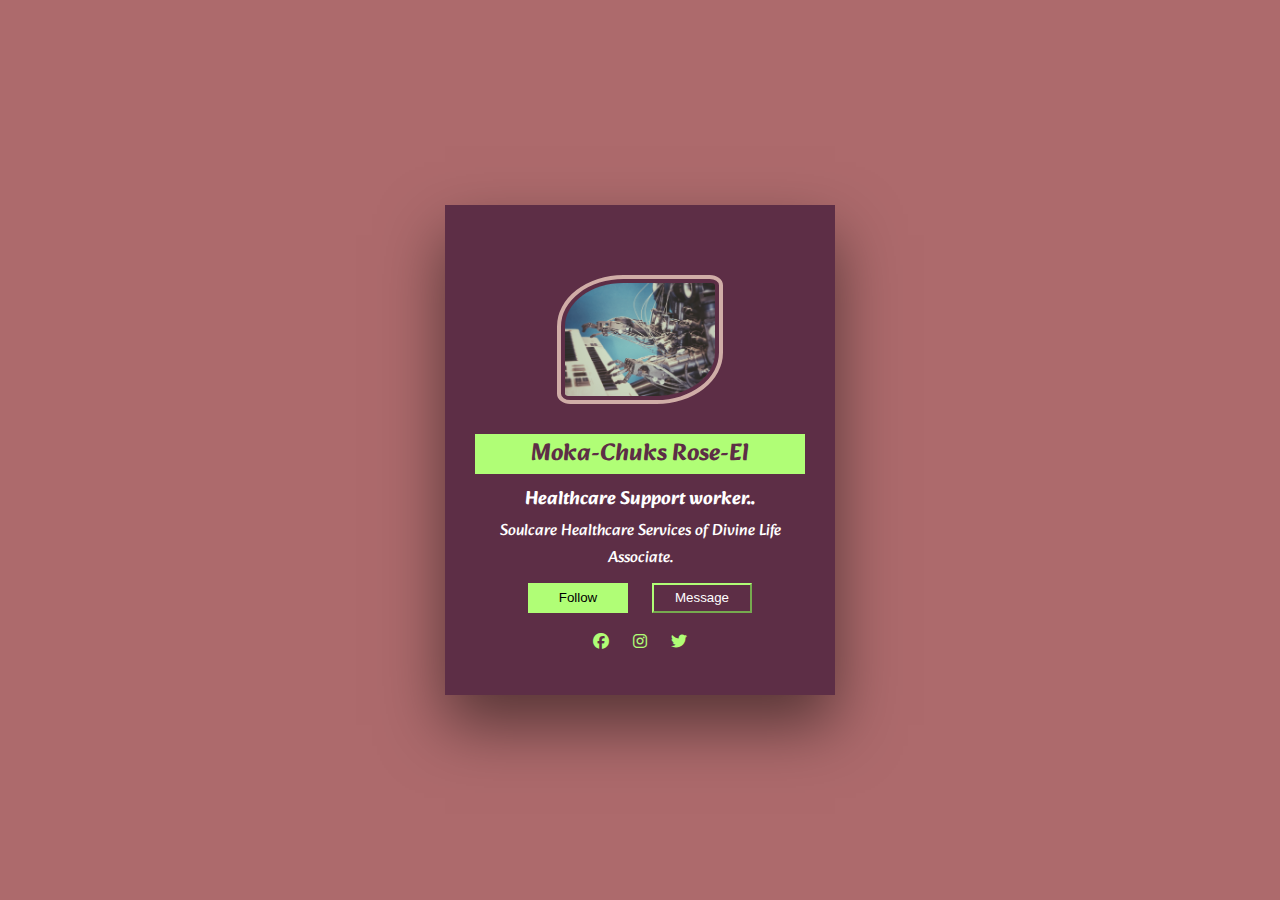
<file: Index.html>
<!DOCTYPE html>
<html>
  <head>
    <meta charset="utf-8" />
    <meta name="viewport" content="width=device-width, initial-scale=1" />
    <link
      rel="stylesheet"
      type="text/css"
      href="https://cdnjs.cloudflare.com/ajax/libs/font-awesome/6.3.0/css/all.min.css"
    />
    <title>PROFILE CARD</title>
    <link rel="stylesheet" type="text/css" href="style.css" />
    <!-- Bootstrap CSS -->
  </head>

  <body>
    <div class="container">
      <img src="profile.jpg" width="200px" />
      <div class="text">
        <h2>Moka-Chuks Rose-El</h2>
        <h3>Healthcare Support worker..</h3>
        <p>Soulcare Healthcare Services of Divine Life Associate.</p>
      </div>

      <div class="button">
        <a href=""><button id="Follow">Follow</button></a>
        <a href=""><button id="Message">Message</button></a>
      </div>

      <div class="social">
        <a href=""><i class="fa-brands fa-facebook"></i></a>
        <a href=""><i class="fa-brands fa-instagram"></i></a>
        <a href=""><i class="fa-brands fa-twitter"></i> </a>
      </div>
    </div>
    
  </body>
</html>
</file>
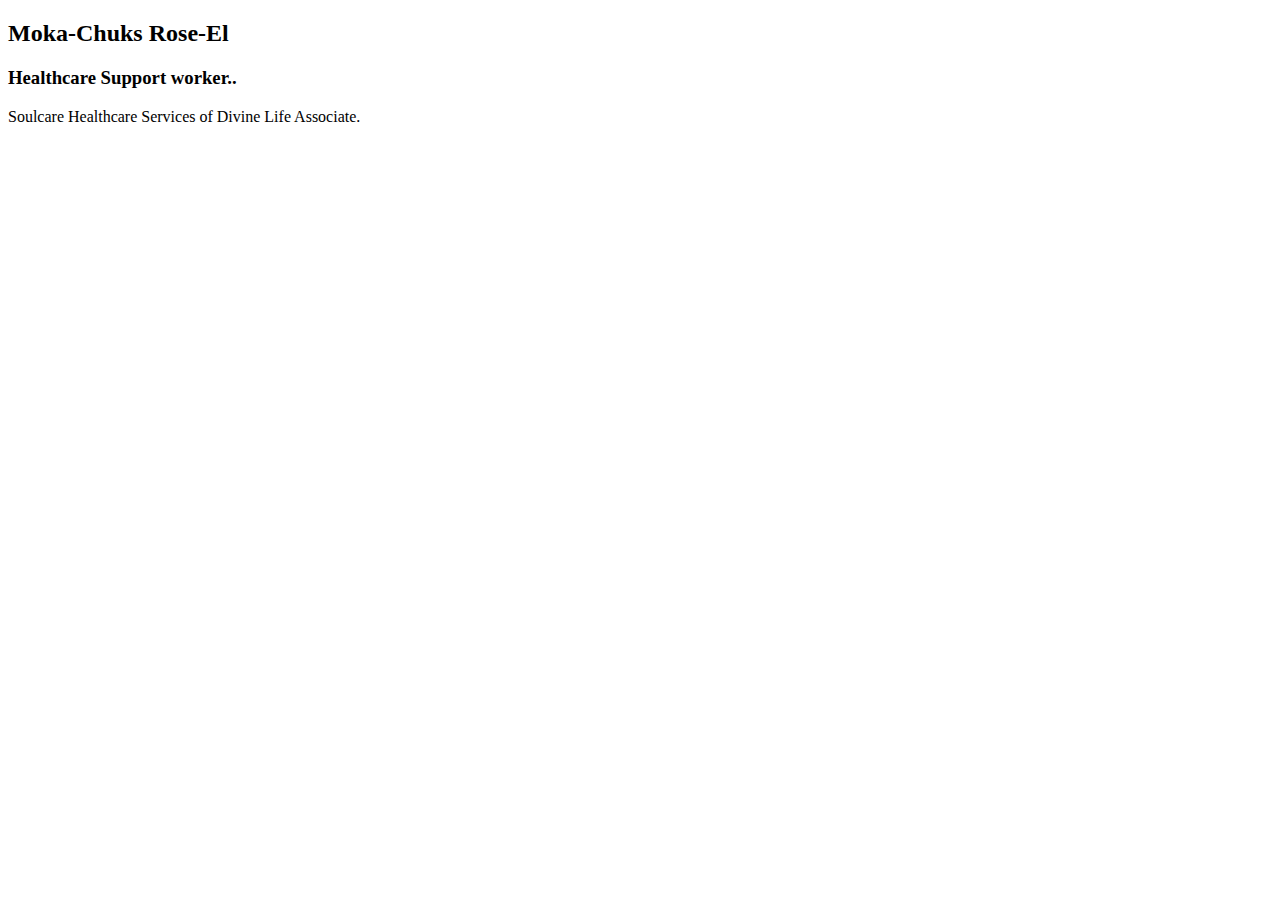
<file: Index2.html>
<!DOCTYPE html>
<html>
<head>
	<meta charset="utf-8">
	<meta name="viewport" content="width=device-width, initial-scale=1">
	<title>PROFILE CARD</title>
	<link rel="stylesheet" type="text/css" href="style2.css">
</head>
<body>
    <h2>
    	Moka-Chuks Rose-El
    </h2>
     <h3>
    	Healthcare Support worker..
    </h3>
    <p>
    	Soulcare Healthcare Services of Divine Life Associate.
    </p>
    	
</body>
</html>
</file>
<file: style.css>
@import url("https://fonts.googleapis.com/css2?family=Alkatra:wght@400;700&display=swap");
* {
  margin: 0;
  padding: 0;
}

body {
  background-color: #ad6a6c;
  font-family: "Alkatra", cursive;
}
.container {
  background-color: #5d2e46;
  box-shadow: 0px 30px 60px rgba(0, 0, 0, 0.5);
  width: 350px;
  height: 450px;
  margin: auto;
  position: absolute;
  top: 0;
  bottom: 0;
  left: 0;
  right: 0;
  display: flex;
  flex-direction: column;
  align-items: center;
  padding: 20px;
}

img {
  border-radius: 40% 8%;
  width: 150px;
  margin-top: 50px;
  border: 4px solid #d0ada7;
  padding: 4px;
}

.text {
  text-align: center;
  color: white;
  margin-top: 20px;
}

h2 {
  margin: 10px;
  border: 0px solid #b0fe76;
  background-color: #b0fe76;
  color: #5d2e46;
}
p {
  margin: 2px;
  font-weight: 400;
}
/*.button{

}*/
#Follow,
#Message {
  outline: none;
  width: 100px;
  height: 30px;
  margin: 10px;
}
#Follow {
  border: none;
  background-color: #b0fe76;
}
#Message {
  background-color: #5d2e46;
  border-color: #b0fe76;
  color: white;
}
i {
  margin: 10px;
  color: #b0fe76;
}
</file>
<file: style2.css>
@import url("https://fonts.googleapis.com/css2?family=Baloo+Paaji+2:wght@400;500&display=swap");

.container {
  display: grid;
  grid-template-columns: 300px 300px 300px;
  grid-gap: 50px;
  justify-content: center;
  align-items: center;
  height: 100vh;
  background-color: #f5f5f5;
  font-family: 'Baloo Paaji 2', cursive;
}

.card {
  background-color: #222831;
  height: 37rem;
  border-radius: 5px;
  display: flex;
  flex-direction: column;
  align-items: center;
  box-shadow: rgba(0, 0, 0, 0.7);
  color: white;
}

.card__name {
  margin-top: 15px;
  font-size: 1.5em;
}

.card__image {
  height: 160px;
  width: 160px;
  border-radius: 50%;
  border: 5px solid #272133;
  margin-top: 20px;
  box-shadow: 0 10px 50px rgba(235, 25, 110, 1);
}


.draw-border {
  box-shadow: inset 0 0 0 4px #58cdd1;
  color: #58afd1;
  -webkit-transition: color 0.25s 0.0833333333s;
  transition: color 0.25s 0.0833333333s;
  position: relative;
}

.draw-border::before,
.draw-border::after {
  border: 0 solid transparent;
  box-sizing: border-box;
  content: '';
  pointer-events: none;
  position: absolute;
  width: 0rem;
  height: 0;
  bottom: 0;
  right: 0;
}

.draw-border::before {
  border-bottom-width: 4px;
  border-left-width: 4px;
}

.draw-border::after {
  border-top-width: 4px;
  border-right-width: 4px;
}

.draw-border:hover {
  color: #ffe593;
}

.draw-border:hover::before,
.draw-border:hover::after {
  border-color: #eb196e;
  -webkit-transition: border-color 0s, width 0.25s, height 0.25s;
  transition: border-color 0s, width 0.25s, height 0.25s;
  width: 100%;
  height: 100%;
}

.draw-border:hover::before {
  -webkit-transition-delay: 0s, 0s, 0.25s;
  transition-delay: 0s, 0s, 0.25s;
}

.draw-border:hover::after {
  -webkit-transition-delay: 0s, 0.25s, 0s;
  transition-delay: 0s, 0.25s, 0s;
}

.btn {
  background: none;
  border: none;
  cursor: pointer;
  line-height: 1.5;
  font: 700 1.2rem 'Roboto Slab', sans-serif;
  padding: 0.75em 2em;
  letter-spacing: 0.05rem;
  margin: 1em;
  width: 13rem;
}

.btn:focus {
  outline: 2px dotted #55d7dc;
}


.social-icons {
  padding: 0;
  list-style: none;
  margin: 1em;
}

.social-icons li {
  display: inline-block;
  margin: 0.15em;
  position: relative;
  font-size: 1em;
}

.social-icons i {
  color: #fff;
  position: absolute;
  top: 0.95em;
  left: 0.96em;
  transition: all 265ms ease-out;
}

.social-icons a {
  display: inline-block;
}

.social-icons a:before {
  transform: scale(1);
  -ms-transform: scale(1);
  -webkit-transform: scale(1);
  content: " ";
  width: 45px;
  height: 45px;
  border-radius: 100%;
  display: block;
  background: linear-gradient(45deg, #ff003c, #c648c8);
  transition: all 265ms ease-out;
}

.social-icons a:hover:before {
  transform: scale(0);
  transition: all 265ms ease-in;
}

.social-icons a:hover i {
  transform: scale(2.2);
  -ms-transform: scale(2.2);
  -webkit-transform: scale(2.2);
  color: #ff003c;
  background: -webkit-linear-gradient(45deg, #ff003c, #c648c8);
  -webkit-background-clip: text;
  -webkit-text-fill-color: transparent;
  transition: all 265ms ease-in;
}

.grid-container {
  display: grid;
  grid-template-columns: 1fr 1fr;
  grid-gap: 20px;
  font-size: 1.2em;
}
</file>
